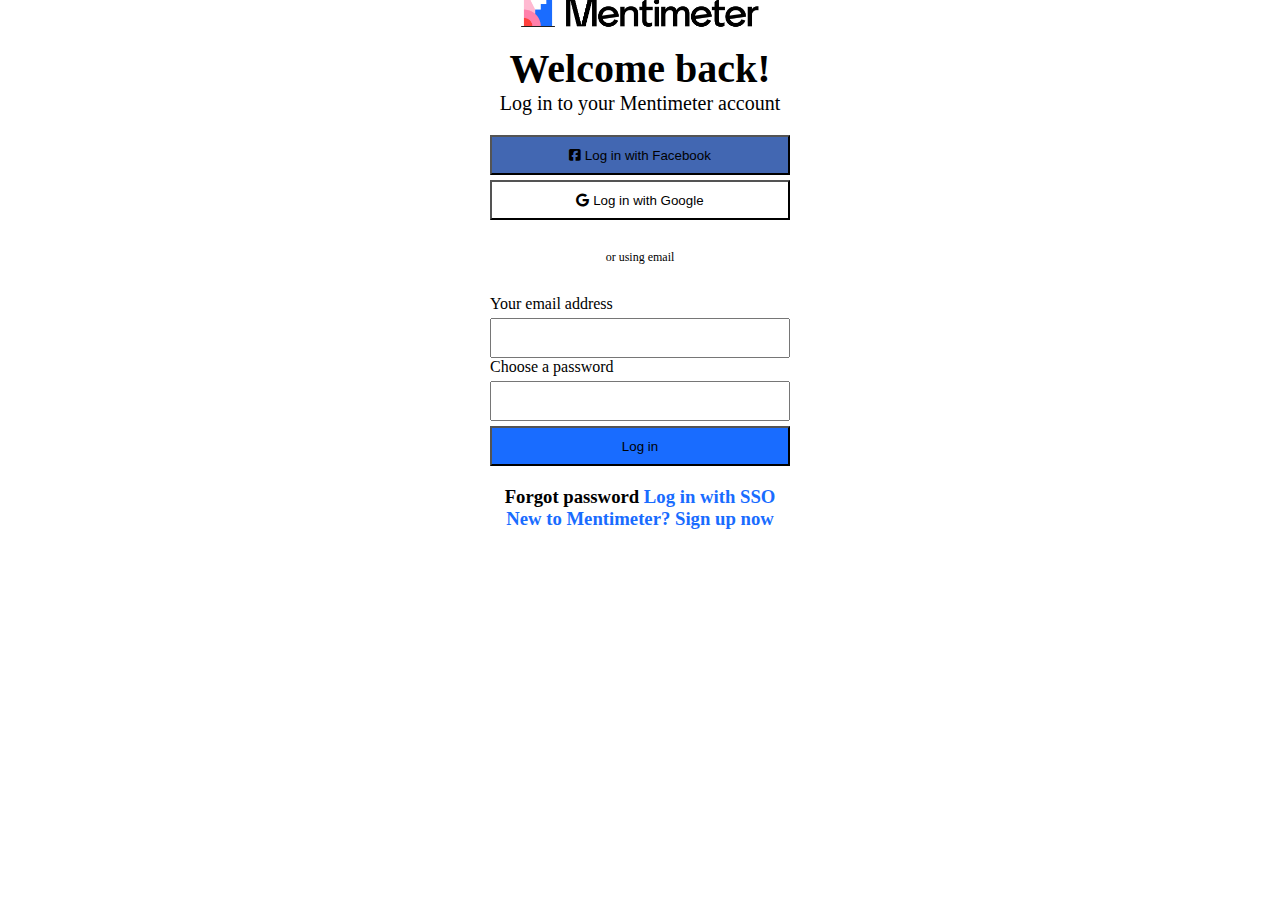
<file: login.html>
<!DOCTYPE html>
<html lang="en">
<head>
    <meta charset="UTF-8">
    <meta http-equiv="X-UA-Compatible" content="IE=edge">
    <meta name="viewport" content="width=device-width, initial-scale=1.0">
    <title>Document</title>
    <link rel="stylesheet" href="https://cdnjs.cloudflare.com/ajax/libs/font-awesome/6.2.0/css/all.min.css">
    <link rel="stylesheet" href="signup.css" />
</head>
<bo>
    <body>
       <div id="maintopdiv">
        <div>
            <img onclick="clickimg()" src="./mentimeter img/logopart.jpg" alt="">
        </div>
        <div>
            <h1>Welcome back!</h1>
            <p>Log in to your Mentimeter account</p>
        </div>
        
        <form action="" id="form">
        
         <button class="divdata"><span><i class="fa-brands fa-square-facebook"></i></span> Log in with Facebook</button>
         <button class="divdata but2"><span><i class="fa-brands fa-google"></i></span> Log in with Google</button>
           <div class="stextdiv"><span class="belowtext">or using email</span></div>
         <label for="email">Your email address</label>
          <input  type="email" name="email" id="email" />
           <label for="pass">Choose a password</label>
          <input type="password" name="Password" id="pass">
         
          <input id="submit" type="submit" name="submit" value="Log in" />
          <div id="loginbut">
            <h3>Forgot password <span class="halfcol"> Log in with SSO </span></h3>
            <h3 class="halfcol">New to Mentimeter? <span onclick="takesign()"> Sign up now</span></h3>
          </div>
        </form>
    </div>
      </body>
      <script>
   let data=JSON.parse(localStorage.getItem("userdata"))
   console.log(data);
    document.querySelector("form").addEventListener("submit",logging);

    
        function logging(event){
          event.preventDefault();
          
           let person_email=document.querySelector("#email").value;
           let password=document.querySelector("#pass").value
           console.log(person_email,password)
           let flag =false
        for(i=0;i<data.length;i++){
            if(person_email==data[i].person_email &&password==data[i].password){
                flag=true
            }
        };
        if(flag==true){
            alert("login successfull")
        }else{
            alert("please signup")
        
        }
    }
    function clickimg(){
          window.location.href="index.html"
        }
       function takesign(){
        window.location.href="signup.html"
       }

        
      </script>

</html>
</file>
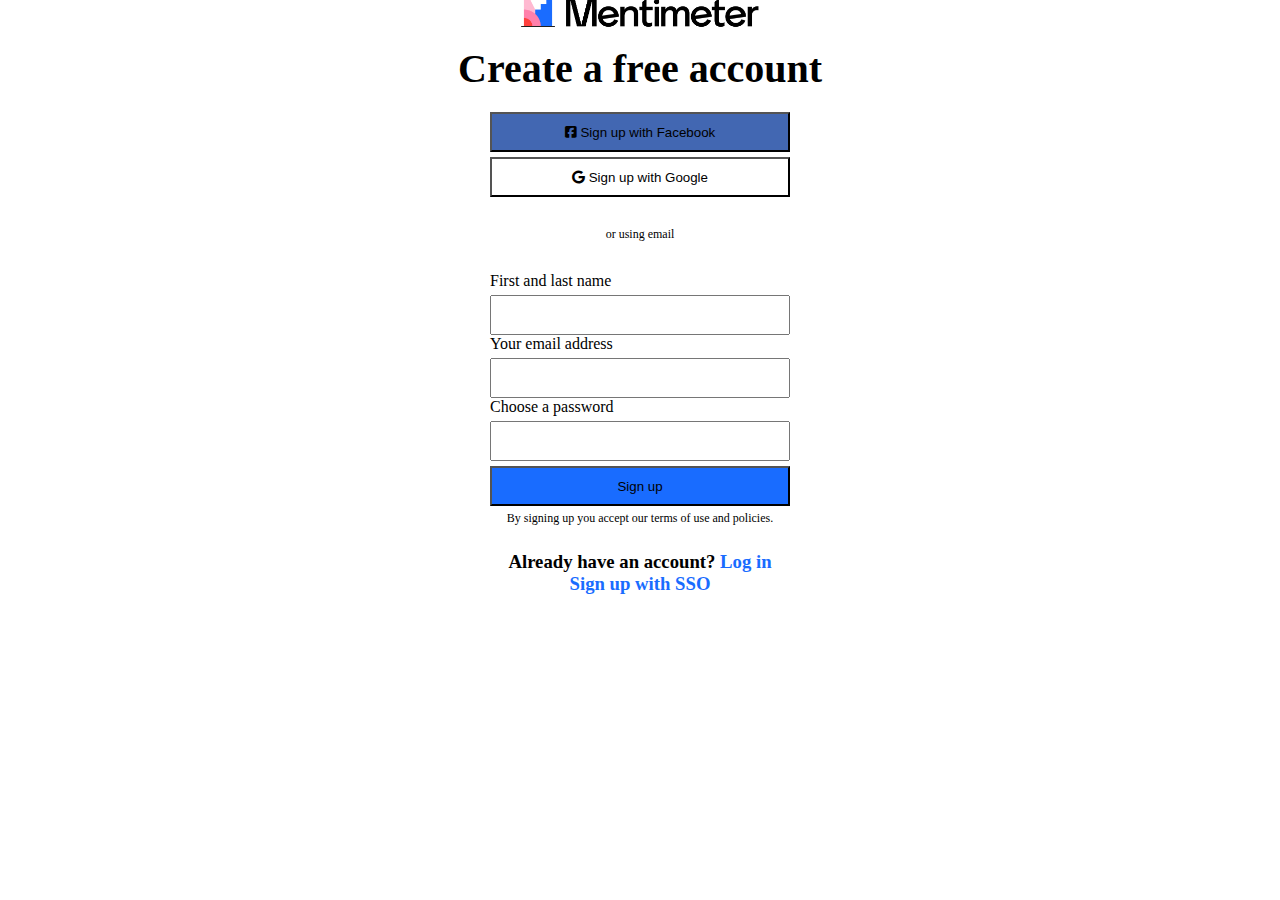
<file: signup.html>
<!DOCTYPE html>
<html lang="en">
<head>
    <meta charset="UTF-8">
    <meta http-equiv="X-UA-Compatible" content="IE=edge">
    <meta name="viewport" content="width=device-width, initial-scale=1.0">
    <title>Document</title>
    <link rel="stylesheet" href="https://cdnjs.cloudflare.com/ajax/libs/font-awesome/6.2.0/css/all.min.css">
    
    <link rel="stylesheet" href="signup.css" />
</head>
<bo>
    <body>
       <div id="maintopdiv">
        <div>
            <img onclick="clickimg()" src="./mentimeter img/logopart.jpg" alt="">
        </div>
        <div>
            <h1>Create a free account</h1>
        </div>
        
        <form action="" id="form">
        
         <button class="divdata"><span><i class="fa-brands fa-square-facebook"></i></span> Sign up with Facebook</button>
         <button class="divdata but2"><span><i class="fa-brands fa-google"></i></span> Sign up with Google</button>
           <div class="stextdiv"><span class="belowtext">or using email</span></div>
          <label for="name">First and last name</label>
          <input id="name" name="name" type="text" />
          <label for="email">Your email address</label>
          <input  type="email" name="email" id="email" />
           <label for="pass">Choose a password</label>
          <input type="password" name="Password" id="pass">
         
          <input id="submit" type="submit" name="submit" value="Sign up" />
          <div class="stextdiv "><span class="belowtext last">By signing up you accept our terms of use and policies.</span></div>
          <div id="loginbut">
            <h3>Already have an account? <span class="halfcol" onclick="takelogin()">Log in</span></h3>
            <h3 class="halfcol">Sign up with SSO</h3>
          </div>
        </form>
    </div>
      </body>
      <script>
        //you need to code here
        document.querySelector("form").addEventListener("submit",signing);
        let jobarr=JSON.parse(localStorage.getItem("userdata"))||[];
        function signing(event){
          event.preventDefault();
          let enterdata={
            person_name:document.querySelector("#name").value,
            person_email:document.querySelector("#email").value,
            password:document.querySelector("#pass").value
            }
            console.log(enterdata);
            jobarr.push(enterdata);
            localStorage.setItem("userdata",JSON.stringify(jobarr));
              alert("Signup Done")
              window.location.href="login.html"
        }
        function clickimg(){
          window.location.href="index.html"
        }
        function takelogin(){
          window.location.href="login.html"
        }
        
        
      </script>

</html>
</file>
<file: signup.css>
* {
    margin: 0;
    padding: 0;
    box-sizing: border-box;
  }
 #form{
    height:500px;
    border: 0px solid black;
    width:300px;
    margin: auto;
 }
 .divdata{
    width: 100%;
    height: 8%;
    background-color:rgb(66,103,178);
    margin-top: 5px;
 }
 .but2{
    background-color: white;
 }
 form>input{
    width: 100%;
    height: 8%;
    margin-top: 5px;
 }
 #submit{
    background-color:rgb(25,108,255) ;
 }
 .stextdiv{
    width: 95%;
    border: 0px solid green;
    margin: auto;
    display: flex;
 }
 .belowtext{
    font-size:12px;
    margin: auto;
    display:block;
    margin: auto;
    margin-top:30px;
    margin-bottom: 30px;
 }
 .last{
    margin-top: 5px;
    margin-bottom: 5px;
 }
 #loginbut{
   margin-top: 20px;
    display: flex;
    flex-direction: column;
    justify-content: center;
    align-items: center;
 }
 .halfcol{
    color:rgb(25,108,255);
 }
 #maintopdiv{
    border: 0px solid red;
    margin: auto;
    width: 600px;
    }
#maintopdiv>div+div{
    border: 0px solid green;
    font-size: 20px;
    width: 90%;
    height: 20%;
    margin: auto;
    margin-bottom: 15px;
    text-align: center;
}
#maintopdiv>div:first-child{
    width: 80%;
   height: 30px;
    margin: auto;
    margin-bottom: 15px;
    border: 0px solid blue;
    display: flex;
    justify-content: center;
    align-items: center;
}
#maintopdiv>div:first-child>img{
     width: 50%;
     
}
</file>
